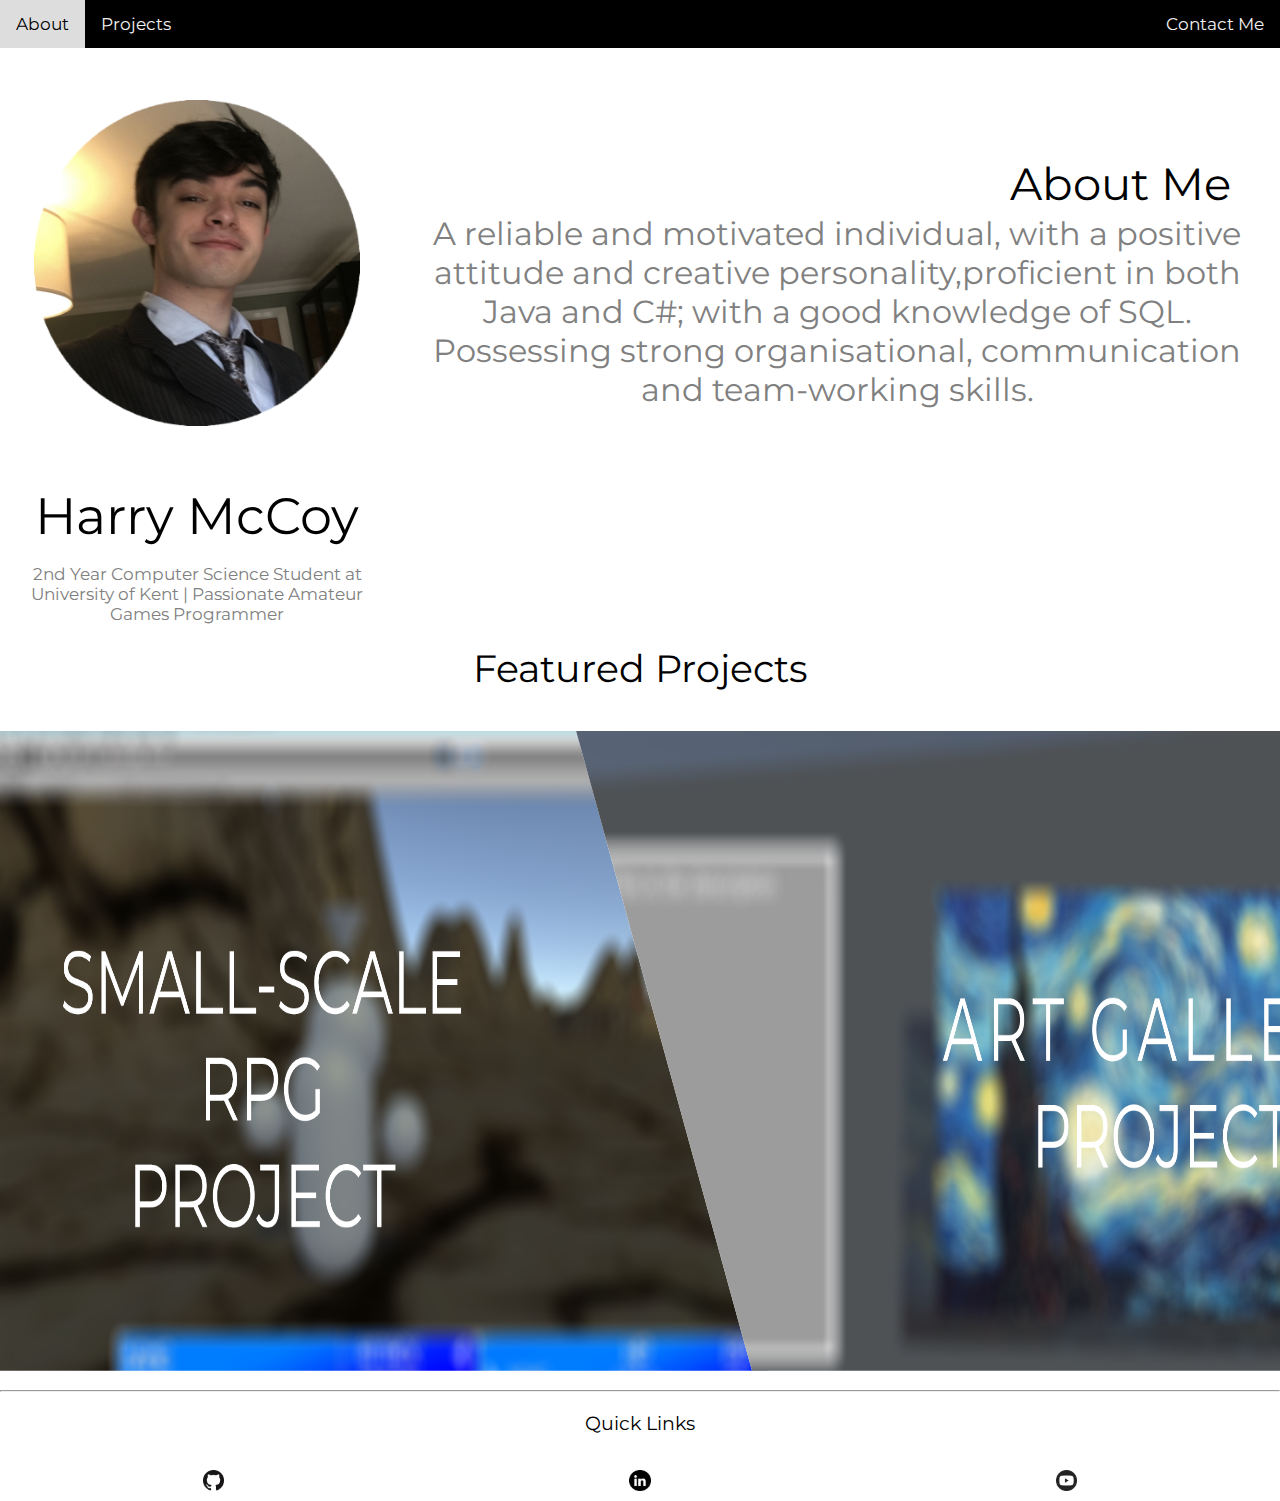
<file: index.html>
<!DOCTYPE html>
<html lang="en">
<head>
    <link rel="stylesheet"
          href="https://fonts.googleapis.com/css?family=Montserrat">
    <meta name="viewport" content="width=device-width, initial-scale=1">
    <meta charset="UTF-8">
    <title>Harry McCoy Portfolio</title>
    <link rel="stylesheet" href="styles.css">

</head>

<body><div class="navbar">
    <a class="active" href="/">About</a>
    <a href="projects">Projects</a>
<div class="navbar-right">
    <a href="contact">Contact Me</a>
  </div>	
	
</div>
  <br>  

<div id= "cell" class="profile" style="float:left;">
	<div class="pfp"></div>
	<span style ="font-size:4vw">Harry McCoy</span>
    <p class="blurb">2nd Year Computer Science Student at University of Kent | Passionate Amateur Games Programmer </p>   
	</div>
	<br>
	<div id="cell">
	<div class='aboutme'>
	<span style ="font-size:3.5vw">About Me</span>
	</div>
	<span class='aboutmetext'>A reliable and motivated individual, with a positive attitude and creative personality,proficient in both Java and C#; 
	with a good knowledge of SQL. Possessing strong organisational, communication and team-working skills. </span> 
	</div>
	<div style="clear: left;"/>

    <p>Featured Projects</p>
<div class="banner">
   <a href="https://github.com/HarryMecha/Art-Gallery-Project">
    <div  class="overlayright"></div>
	</a>
	<a href="https://github.com/HarryMecha/Small-Scale-RPG">
    <div class="overlayleft"></div>
	</a>

</div>

<hr>
<p style ="font-size:1.5vw">Quick Links</p>

<div class="links">
<div class="icons">
<a href="https://github.com/harrymecha">
    <img src="images/GitHubLogo.png" style="width:5%">
	</a>
  </div>
  <a href="https://www.linkedin.com/in/harry-mccoy-b6b0301b8">
  <div class="icons">
    <img src="images/linkedinLogo.png" style="width:5%">
	</a>
  </div>
  <a href="https://www.youtube.com/channel/UC-wpF9dYZs8le_J9qh-aWlw">
  <div class="icons">
    <img src="images/YouTubeLogo.png" style="width:5%">
	</a>
  </div>

</div>

</body>

</html>
</file>
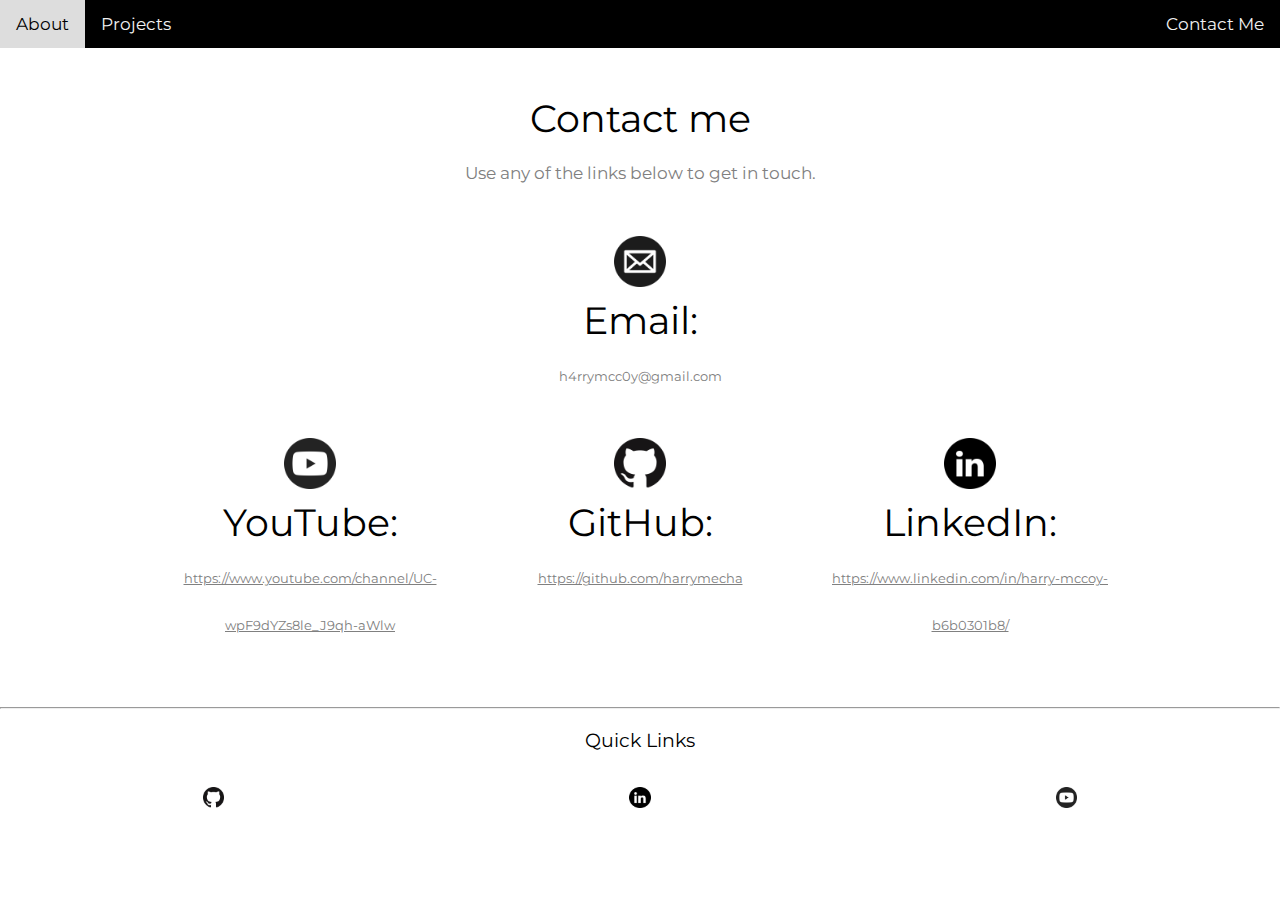
<file: contact.html>
<!DOCTYPE html>
<html lang="en">
<head>
    <link rel="stylesheet"
          href="https://fonts.googleapis.com/css?family=Montserrat">
    <meta name="viewport" content="width=device-width, initial-scale=1">
    <meta charset="UTF-8">
    <title>Harry McCoy Portfolio</title>
    <link rel="stylesheet" href="styles.css">

</head>

<body><div class="navbar">
    <a href="./index">About</a>
    <a href="projects">Projects</a>
<div class="navbar-right">
    <a class="active" href="contact">Contact Me</a>
  </div>	
	
</div>
   <br> 
  <span>Contact me</span>
  <br>
  <span class="blurb">Use any of the links below to get in touch.</span>
  <br>
  <br>
 <div class="contacticon">
    <img class="contactimg"  src="images/EmailThumb.png"/>
    <span class="contactlink">Email:</span>
	<span class="contactblurb">h4rrymcc0y@gmail.com</span>
</div>
<br>
<br>
<div class="contacticon">
    <img class="contactimg" src="images/YouTubeLogo.png">
    <span class="contactlink">YouTube:</span>
	<a href="https://www.youtube.com/channel/UC-wpF9dYZs8le_J9qh-aWlw"
	class="contactblurb">https://www.youtube.com/channel/UC-wpF9dYZs8le_J9qh-aWlw</a>
</div>

  
   <div class="contacticon">
    <img class="contactimg" src="images/GitHubLogo.png">
    <span class="contactlink">GitHub:</span>
	<a href="https://github.com/harrymecha"
	class="contactblurb">https://github.com/harrymecha</a>
</div>
<div class="contacticon">
    <img class="contactimg" src="images/linkedinLogo.png">
    <span class="contactlink">LinkedIn:</span>
	<a href="https://www.linkedin.com/in/harry-mccoy-b6b0301b8/"
	class="contactblurb">https://www.linkedin.com/in/harry-mccoy-b6b0301b8/</a>
</div>
  
  
  
  
  <br>
  <br>
  <hr>
<p style ="font-size:1.5vw">Quick Links</p>

<div class="links">
<div class="icons">
<a href="https://github.com/harrymecha">
    <img src="images/GitHubLogo.png" style="width:5%">
	</a>
  </div>
  <a href="https://www.linkedin.com/in/harry-mccoy-b6b0301b8">
  <div class="icons">
    <img src="images/linkedinLogo.png" style="width:5%">
	</a>
  </div>
  <a href="https://www.youtube.com/channel/UC-wpF9dYZs8le_J9qh-aWlw">
  <div class="icons">
    <img src="images/YouTubeLogo.png" style="width:5%">
	</a>
  </div>

</div>

</body>

</html>
</file>
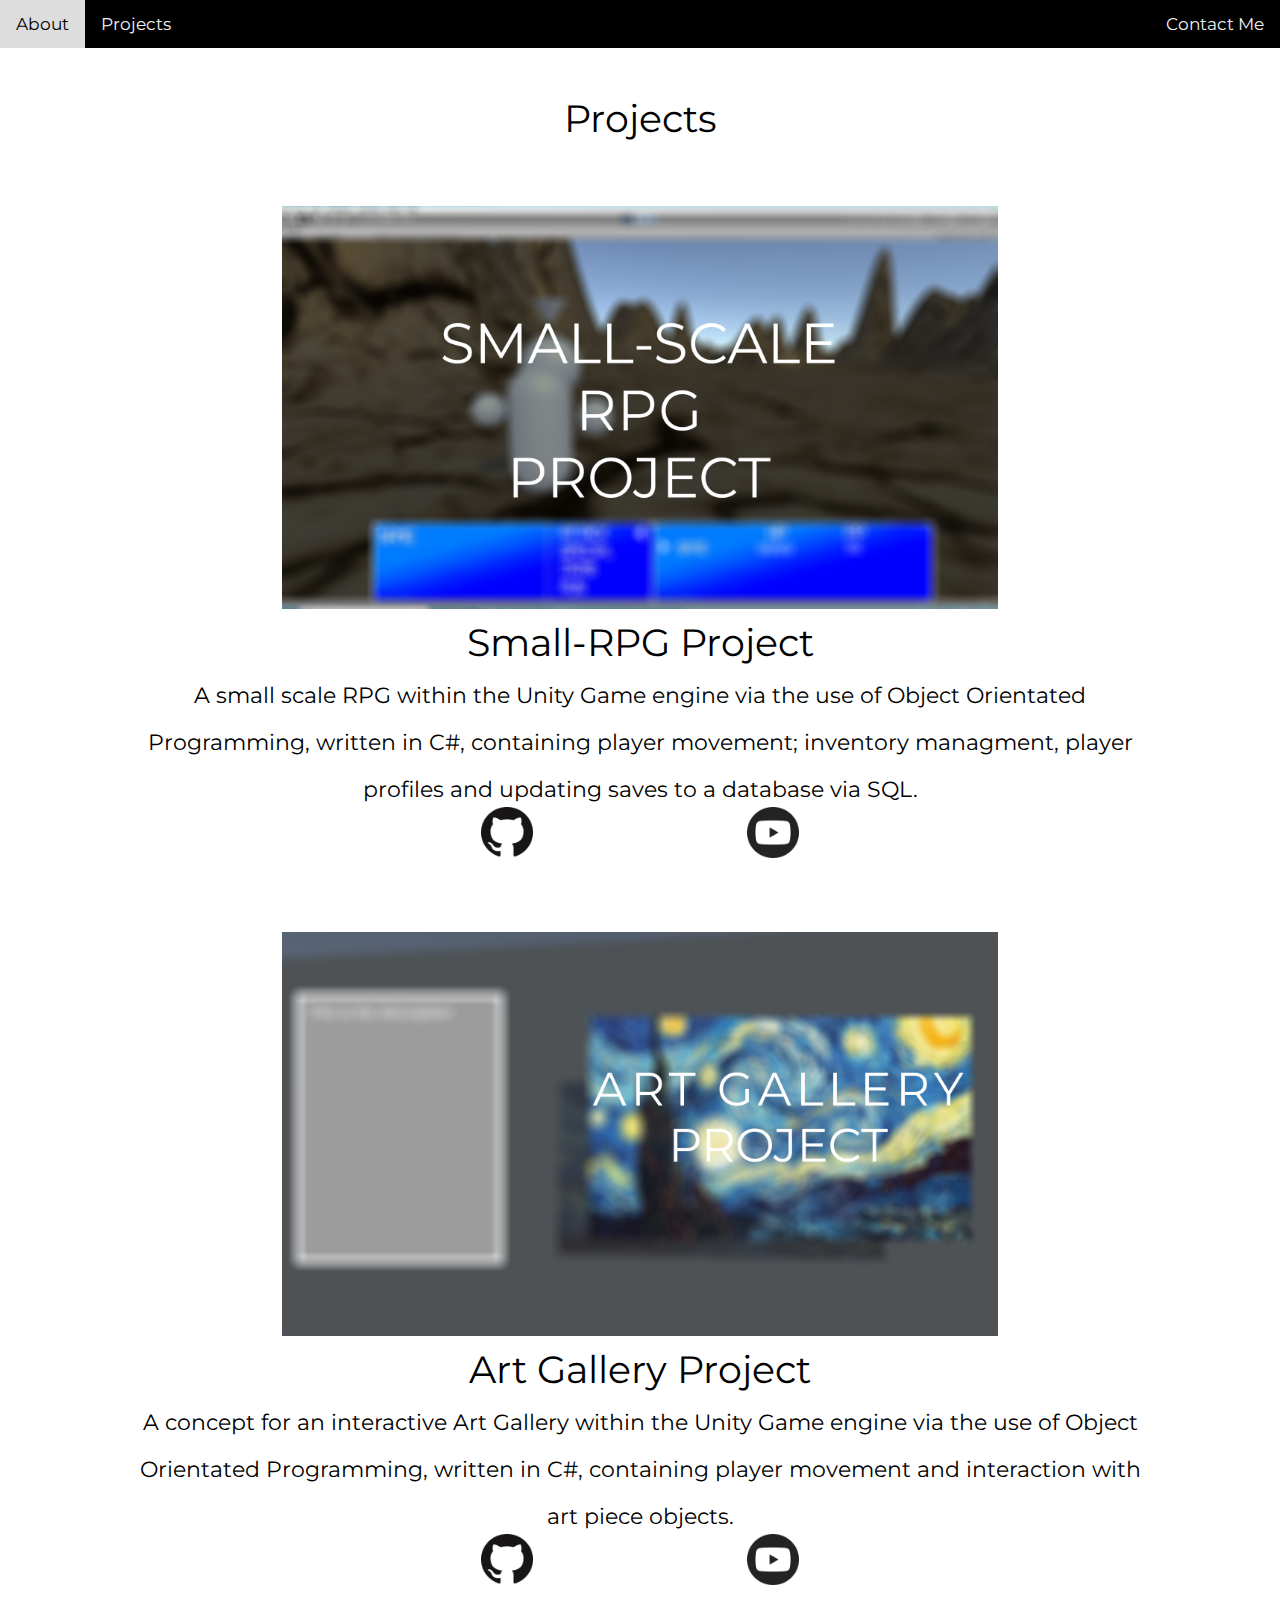
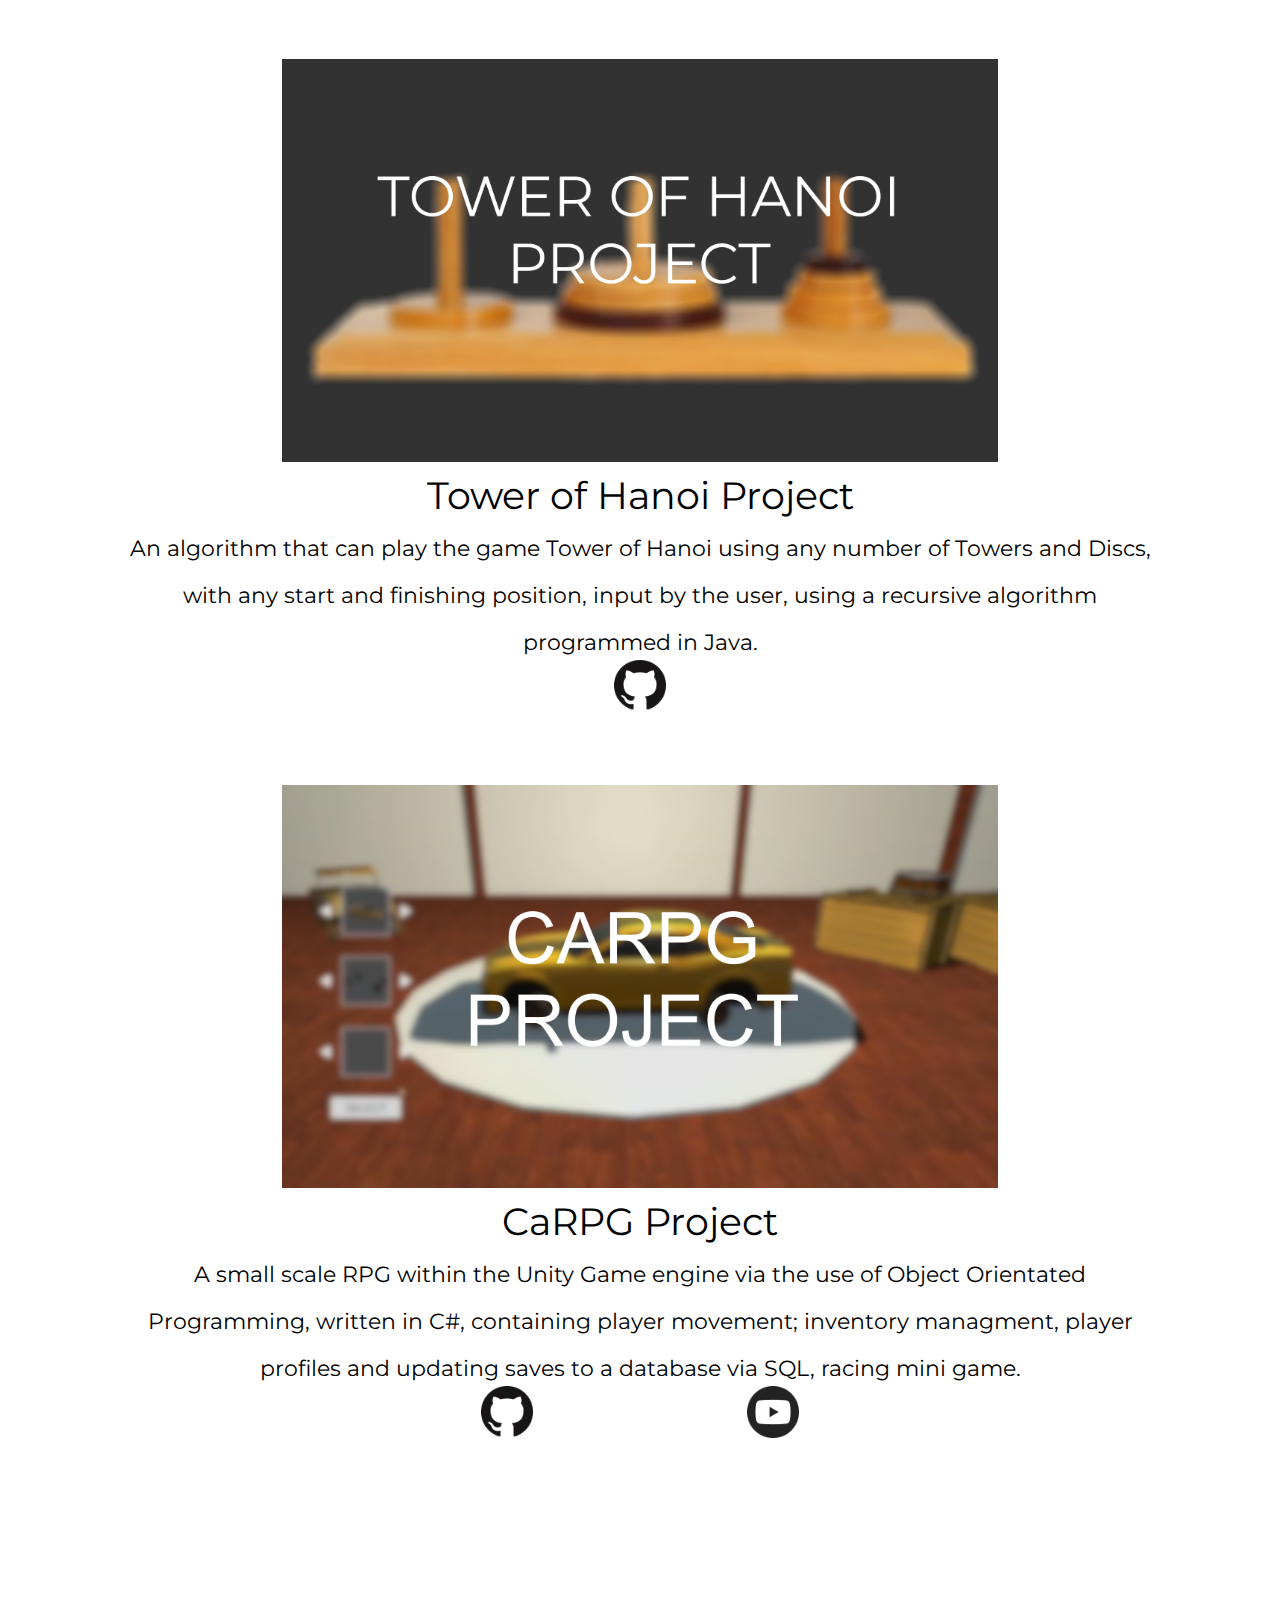
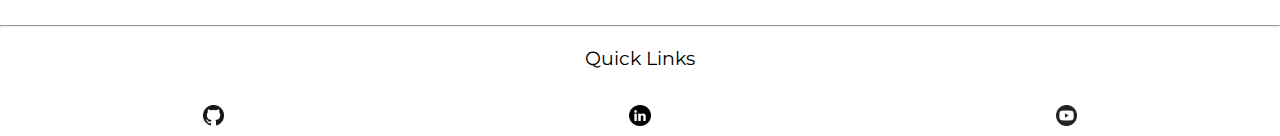
<file: projects.html>
<!DOCTYPE html>
<html lang="en">
<head>
    <link rel="stylesheet"
          href="https://fonts.googleapis.com/css?family=Montserrat">
    <meta name="viewport" content="width=device-width, initial-scale=1">
    <meta charset="UTF-8">
    <title>Harry McCoy Portfolio</title>
    <link rel="stylesheet" href="styles.css">

</head>

<body><div class="navbar">
    <a href="./index">About</a>
    <a href="projects">Projects</a>
<div class="navbar-right">
    <a class="active" href="contact">Contact Me</a>
  </div>	
	
</div>
   <br> 
  <span>Projects</span>
  
 <div class="projectcontainer">
 <img src="images/SSRThumb2.png" style="width:70%">
 <br>
 <span style="white-space: pre-line">Small-RPG Project</span>
 <br>
 <span style="font-size:1.7vw">A small scale RPG within the Unity Game engine via the use of Object Orientated Programming, written in C#, containing player movement;
 inventory managment, player profiles and updating saves to a database via SQL. </span>
 <div class="links">
<div class="contacticon">
<a href="https://github.com/HarryMecha/Small-Scale-RPG">
    <img class="contactimg" src="images/GitHubLogo.png"/>
	</a>
</div>
 <div class="contacticon">
 <a href="https://www.youtube.com/playlist?list=PLq9PdoaG8MQSdeZAiwgPlXvsFi6pQj43r">
    <img class="contactimg" style="height: 5% width:5%"  src="images/YouTubeLogo.png"/>
	</a>
</div>
 </div>
 </div>
  
  <div class="projectcontainer">
 <img src="images/AGThumb.png" style="width:70%">
 <br>
 <span style="white-space: pre-line">Art Gallery Project</span>
 <br>
 <span style="font-size:1.7vw">A concept for an interactive Art Gallery within the Unity Game engine via the use of Object Orientated Programming, written in C#, 
 containing player movement and interaction with art piece objects. </span>
 <div class="links">
<div class="contacticon">
<a href="https://github.com/HarryMecha/Art-Gallery-Project">
    <img class="contactimg" src="images/GitHubLogo.png"/>
	</a>
</div>
 <div class="contacticon">
 <a href="https://www.youtube.com/playlist?list=PLq9PdoaG8MQTl_NBfpbH4IYeixM0jKKKk">
    <img class="contactimg" style="height: 5% width:5%"  src="images/YouTubeLogo.png"/>
	</a>
</div>
 </div>
 </div>
  
    <div class="projectcontainer">
 <img src="images/ToHThumb.png" style="width:70%">
 <br>
 <span style="white-space: pre-line">Tower of Hanoi Project</span>
 <br>
 <span style="font-size:1.7vw">An algorithm that can play the game Tower of Hanoi using any number of Towers and Discs, 
with any start and finishing position, input by the user, using a recursive algorithm programmed in Java. </span>
 <div class="links">
<div class="contacticon">
<a href="https://github.com/HarryMecha/TowerOfHanoi">
    <img class="contactimg" src="images/GitHubLogo.png"/>
	</a>
</div>
 </div>
 </div>

<div class="projectcontainer">
 <img src="images/CARPGThumb.png" style="width:70%">
 <br>
 <span style="white-space: pre-line">CaRPG Project</span>
 <br>
 <span style="font-size:1.7vw">A small scale RPG within the Unity Game engine via the use of Object Orientated Programming, written in C#, containing player movement;
 inventory managment, player profiles and updating saves to a database via SQL, racing mini game. </span>
 <div class="links">
<div class="contacticon">
<a href="https://github.com/HarryMecha/CaRPG">
    <img class="contactimg" src="images/GitHubLogo.png"/>
	</a>
</div>
 <div class="contacticon">
 <a href="https://www.youtube.com/watch?v=q3Y4KV6aULg&ab_channel=HarryMcCoyUnityShowcase">
    <img class="contactimg" style="height: 5% width:5%"  src="images/YouTubeLogo.png"/>
	</a>
</div>
 </div>
 </div>
  
  
  
  <br>
  <br>
  <hr>
<p style ="font-size:1.5vw">Quick Links</p>

<div class="links">
<div class="icons">
<a href="https://github.com/harrymecha">
    <img src="images/GitHubLogo.png" style="width:5%">
	</a>
  </div>
  <a href="https://www.linkedin.com/in/harry-mccoy-b6b0301b8">
  <div class="icons">
    <img src="images/linkedinLogo.png" style="width:5%">
	</a>
  </div>
  <a href="https://www.youtube.com/channel/UC-wpF9dYZs8le_J9qh-aWlw">
  <div class="icons">
    <img src="images/YouTubeLogo.png" style="width:5%">
	</a>
  </div>

</div>

</body>

</html>
</file>
<file: styles.css>
body{
text-align: center;
border:0;
margin:0;
    font-family: 'Montserrat', serif;
        font-size: 3vw;
}

.blurb{
    font-size: 1.3vw; 
        color:gray;
}

.banner {
position:relative;
    bottom 0;
    top: 0;
    left:0;
    right: 0;
    width: 100%;
    height: 0;
	 padding-top: 50%;
}

.overlayleft {
position:absolute;
background-image: url("images/SSRThumb.png");
background-color: rgb(255,255,255);
background-repeat: no-repeat;
background-size: 120% 120%;
    z-index:1;
    bottom 0;
    top: 0;
    left:0;
    right: 0;
    width: 60%;
    height: 100%;
    overflow:auto;
    clip-path: polygon(0 0, 75% 0, 100% 100%, 0% 100%);
    transition: .5s ease;
}

.overlayright {
position:absolute;
background-image: url("images/AGThumb.png");
background-color: rgb(255,255,255);
background-repeat: no-repeat;
background-size: 120% 120%;
    z-index:2;
    bottom: 0;
    top 0;
    left: 45%;
    right: 0;
    width: 55%;
    height: 100%;
    overflow:hidden;
    clip-path: polygon(0 0, 100% 0, 100% 100%, 25% 100%);
    transition: .5s ease;

}

.overlayleft:hover{
z-index: 4;
  width: 100%;
  background-size: 100% 120%;
}

.overlayright:hover{
z-index: 4;
  width: 100%;
  left: 0;
  background-size: 100% 120%;
}

.overlayleft-text {
  position: absolute;
  bottom: 100%;
  left: 0;
}

.navbar {
  overflow: hidden;
  background-color: #000;
}

.navbar a {
  float: left;
  color: #f2f2f2;
  text-align: center;
  padding: 14px 16px;
  text-decoration: none;
  font-size: 17px;
}

.navbar a:hover {
  background-color: #ddd;
  color: black;
}

.navbar-center a {
  float: none;
  position: absolute;
  top: 50%;
  left: 50%;
  transform: translate(-50%, -50%);
}

.navbar-right {
  float: right;
}



.pfp{
	position:relative;
	left: 7.5%;
 background-image: url("images/pfp.png");   
background-repeat: no-repeat;
background-size: 85% 85%;
width: 100%;
    height: 0;
	 padding-top: 100%;
	 display: block;
	  margin: 0 auto;
 vertical-align: top;
}

.aboutme{
text-align: right;
	margin-right: 5%;
	font-size:55px;
	
}
span.aboutmetext{
	text-align: center;
	color:gray;
	font-size:2.5vw;
display:table-cell;
}

.icons{
	float: left;
	width: 33.33%;

	
}

.links::after {
  content: "";
  clear: both;
  display: table;
}

.profile {
	text-align: justify;
    width: 30%;
	text-align: center;
	
}



.table {
	position:absolute;
    display: table;
	width: 100%;
	height: 100%;
}

#cell {
    display: table-cell;
    padding: 5px;
	vertical-align: top;
}

.contacticon {
    vertical-align: top;
    display: inline-block;
    text-align: center;
    width: 25%;
}
.contactimg {
    width: 4vw;
    height: 4vw;
}
.contactlink {
    /* Make the caption a block so it occupies its own line. */
    display: block;
}
.contactblurb {
    color:gray;
   font-size: 1vw;
}
.projectcontainer{
	margin: 5% 10% 5% 10%;
}
</file>
